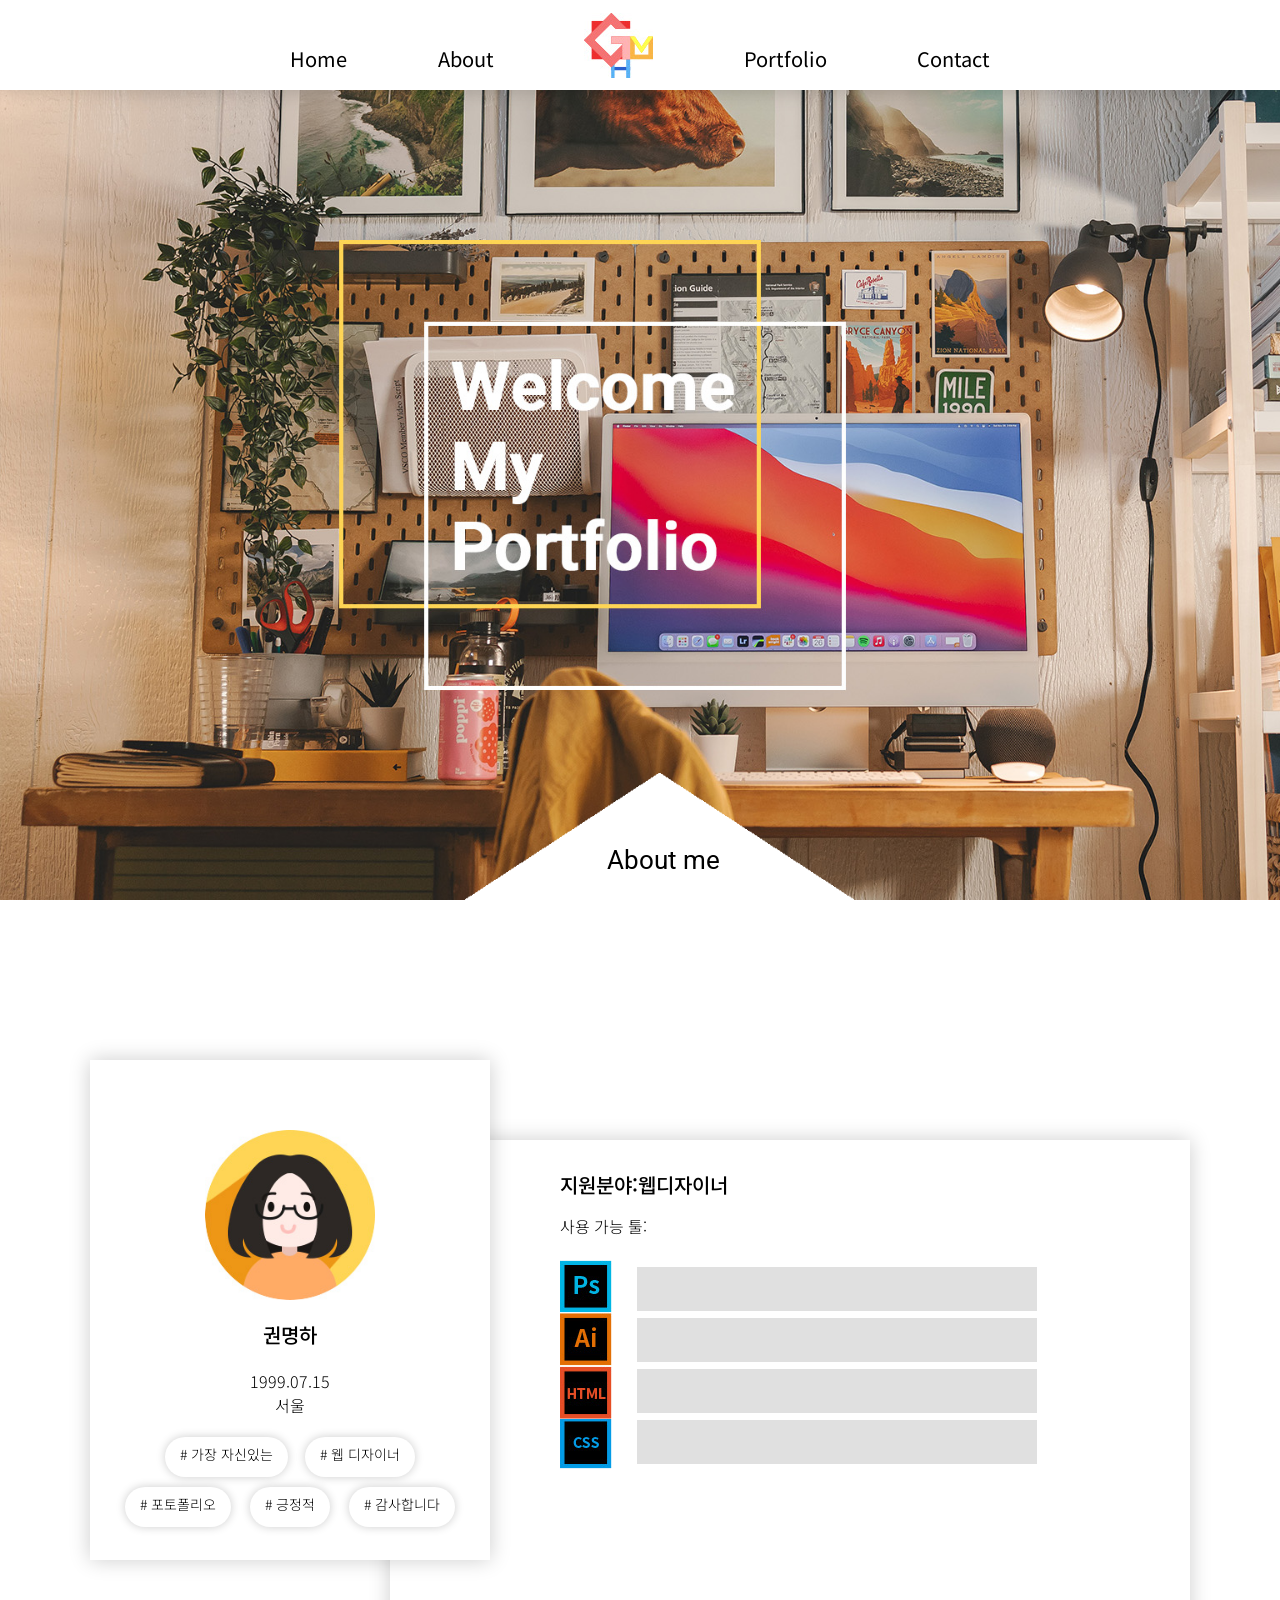
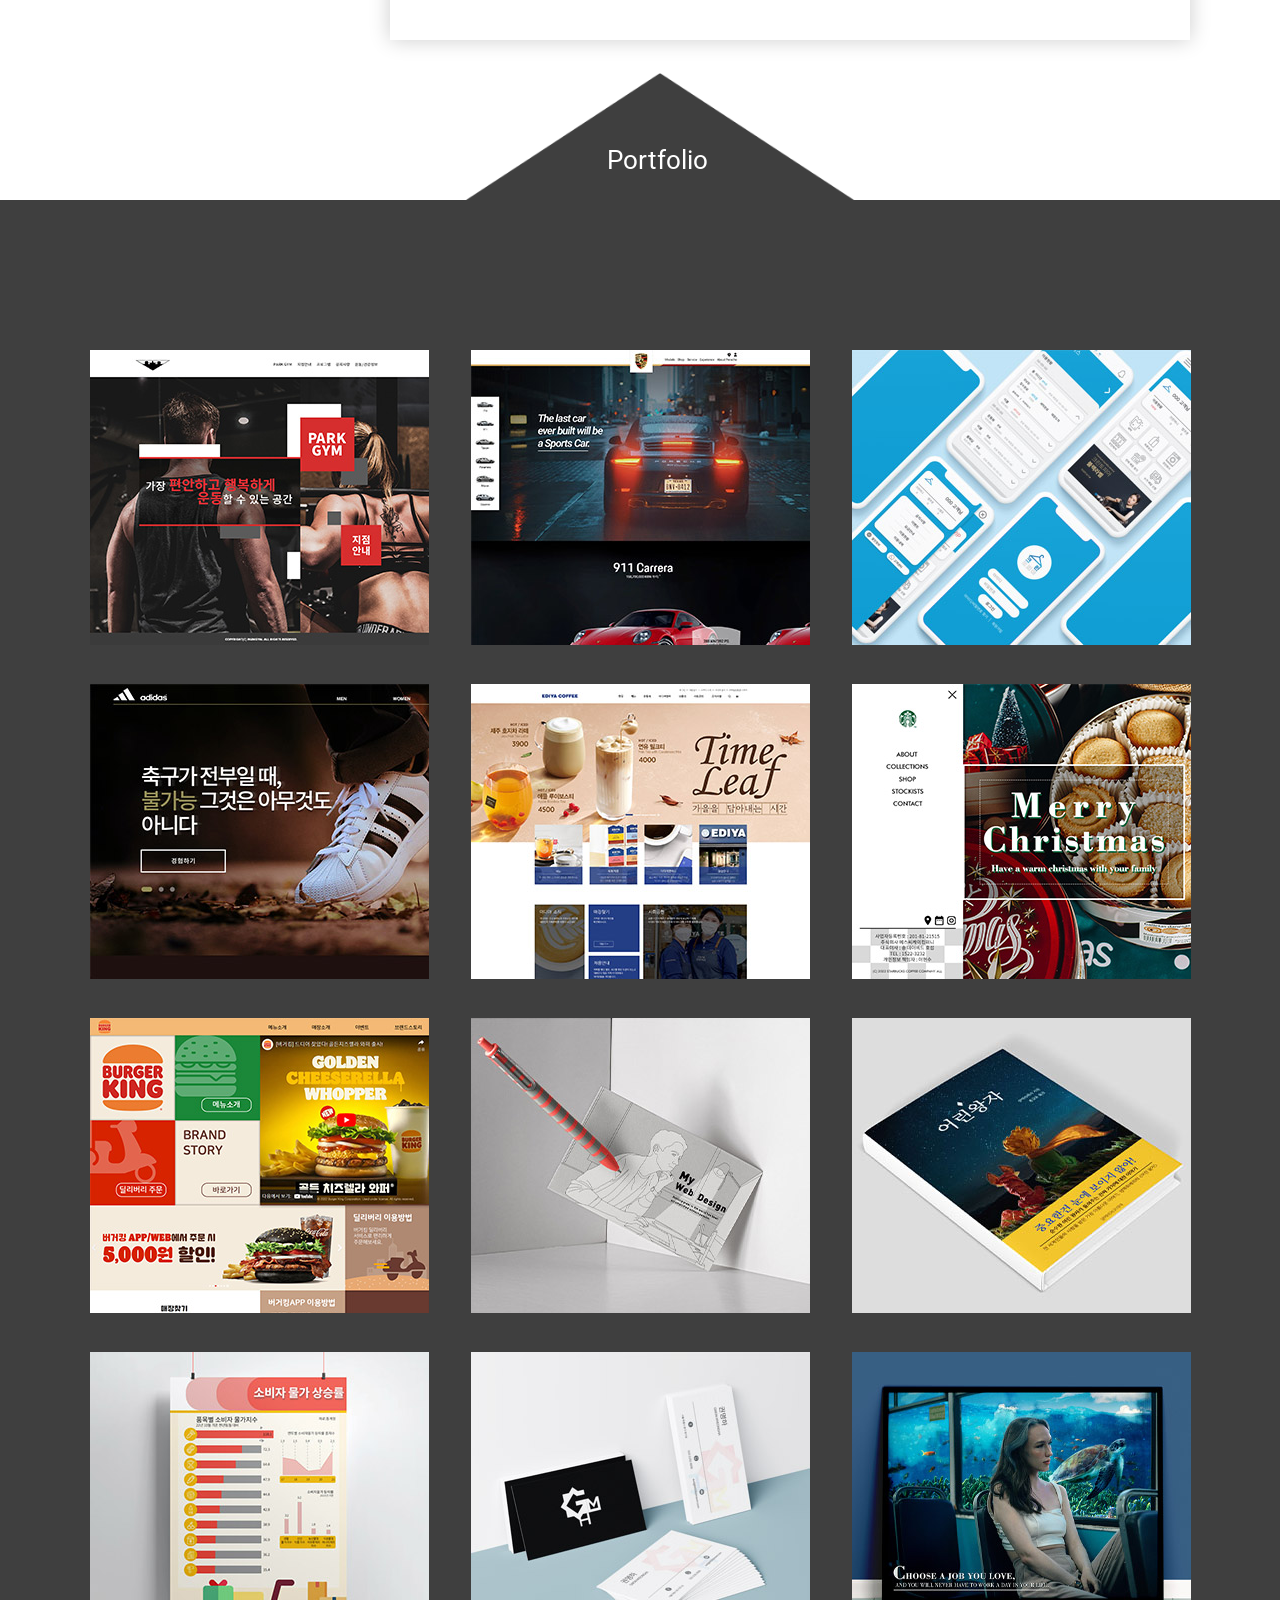
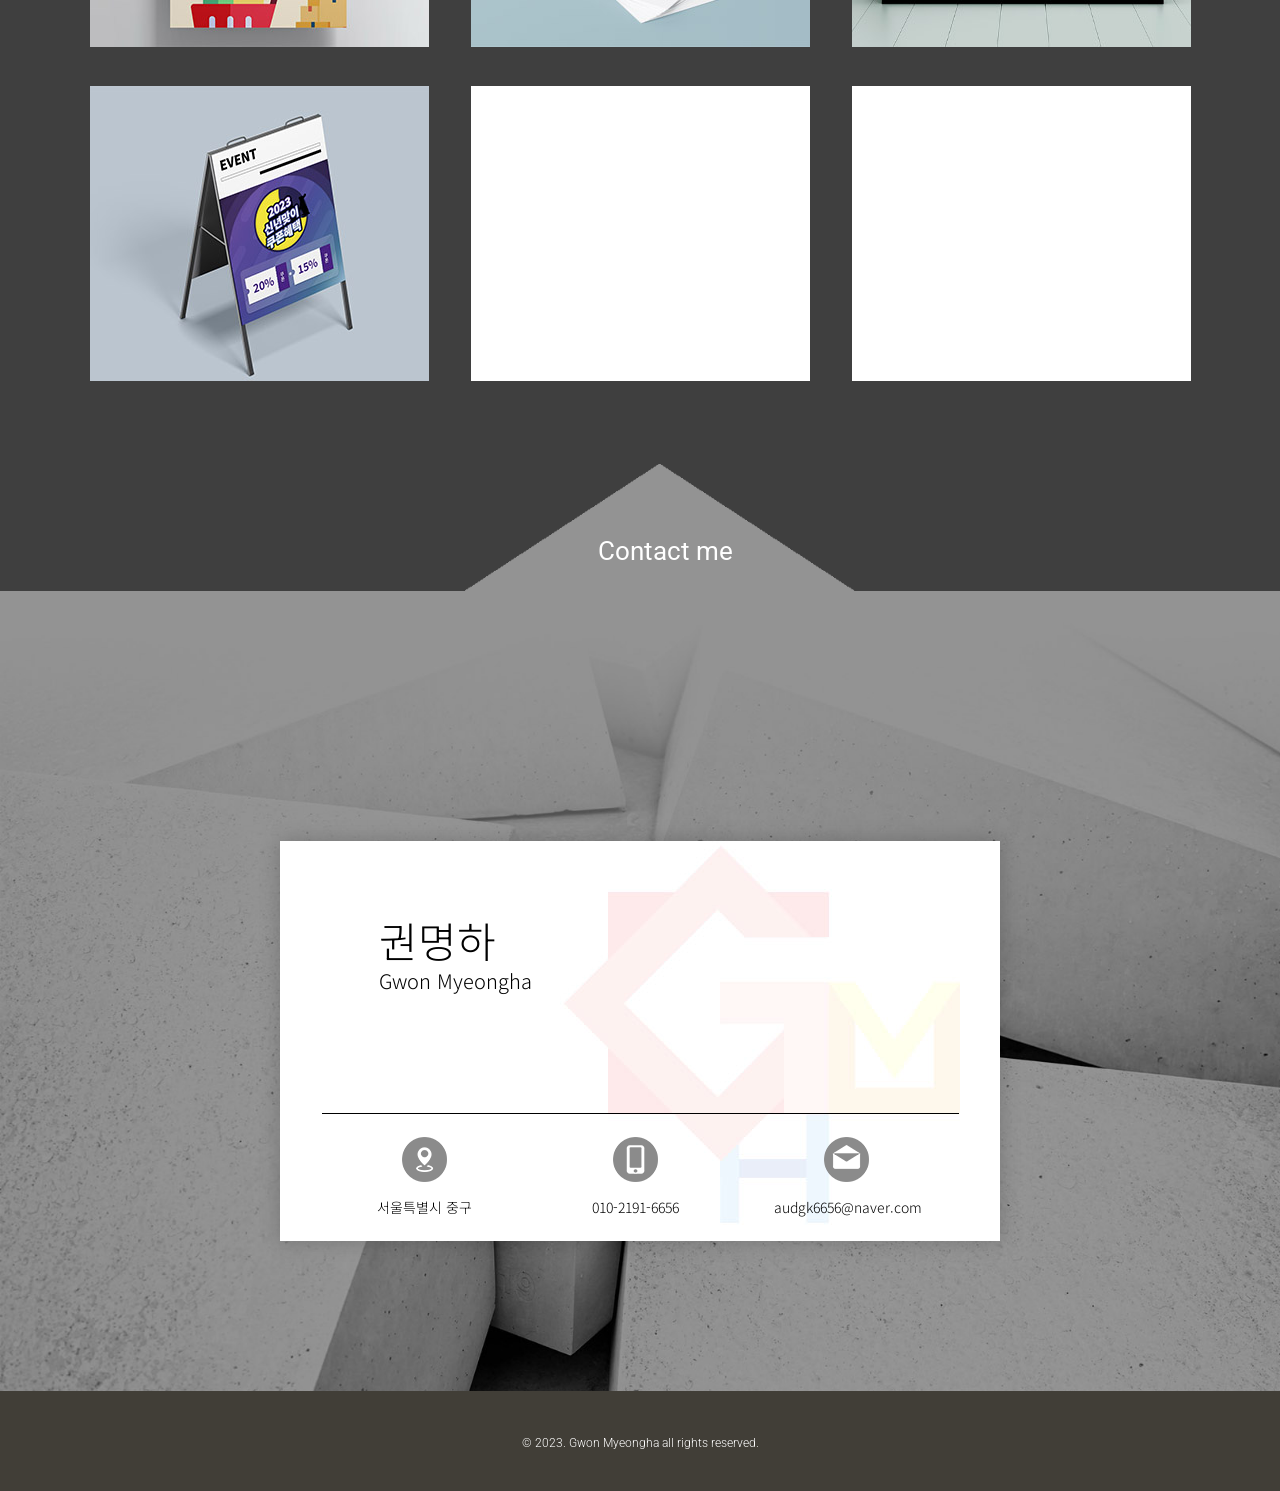
<file: index.html>
<!DOCTYPE html>
<html lang="ko">
<head>
    <meta charset="UTF-8">
    <title>권명하 포토폴리오 웹사이트</title>

<!--웹폰트-->
<link href="https://fonts.googleapis.com/css2?family=Noto+Sans+KR:wght@100;300;400;500;700;900&display=swap" rel="stylesheet">
<link href="https://fonts.googleapis.com/css2?family=Roboto:ital,wght@0,100;0,300;0,400;0,500;0,700;0,900;1,100;1,300;1,400;1,500;1,700;1,900&display=swap" rel="stylesheet">

<link href="css/main.css" rel="stylesheet">

<script src="js/jquery-3.6.0.min.js"></script>
<script src="http://code.jquery.com/jquery-3.6.0.min.js"></script>

<script>
 $(function(){

    let wh = $(window).height();//브라우저창의 높이값
    //alert(wh);

    $(window).resize(function(){//브라우져창의 크기가 조절되엇을때
        wh = $(window).height();

        $('html,body').stop().animate({ scrollTop:wh*a},700);
    });

/*------------gnb------------*/
      $(".gnb li:eq(0) a, h1 a, .nabs li a:eq(0)").click(function(){
			$('html,body').animate({ scrollTop:wh*0},700); return false;	    
	   })
	  $(".gnb li:eq(1) a , .nabs li a:eq(1)").click(function(){
			$('html,body').animate({ scrollTop:wh*1},700); return false;
	   })
	  $(".gnb li:eq(3) a , .nabs li a:eq(2)").click(function(){
			$('html,body').animate({ scrollTop:wh*2},700); return false;
	   })
	  $(".gnb li:eq(4) a , .nabs li a:eq(3)").click(function(){
			$('html,body').animate({ scrollTop:wh*5},1400); return false;
	   })

/*------------nab------------*/
       $(".nabm").css({ transition:"0.5s" });
       $(".icon3 div").css({ transition:"0.5s" });
       $("h2").css({ transition:"0.5s" });

       $(window).scroll(function(){
        
        let b = $(document).scrollTop();

        if((b >=0) && (b >= wh-(200))) {	//스크롤한 높이가 0~1200일경우 200px 앞으로 당긴듯?
			$(".nabm").css({ left: 50 });
            $(".icon3 div:eq(0)").css({ width: 320 });
            $(".icon3 div:eq(1)").css({ width: 320 });
            $(".icon3 div:eq(2)").css({ width: 240 });
            $(".icon3 div:eq(3)").css({ width: 200 });
		}else{
			$(".nabm").css({ left: -200 });
            $(".icon3 div").css({ width: 0 });
		}

        if((b >=0) && (b >= wh-(500))) {	//스크롤한 높이가 0~1200일경우 200px 앞으로 당긴듯?
            $("h2:eq(0)").css({ bottom: -100 });
		}else{
            $("h2:eq(0)").css({ bottom: 25 });
		}

        if((b >=0) && (b >= wh*2-(500))) {	
            $("h2:eq(1)").css({ bottom: -100 });
		}else{
            $("h2:eq(1)").css({ bottom: 25 });
		}

        if((b >=0) && (b >= wh*4-(500))) {	
            $("h2:eq(2)").css({  bottom: -100 });
		}else{
            $("h2:eq(2)").css({ bottom: 25 });
		}

       });


        $(".nab").mouseenter(function(){
		$(".nabs").show();  //$("A",this) :  this의 하위요소 중 A 	
	    });
	
	    $(".nab").mouseleave(function(){
		$(".nabs").hide();
	    });

/*------------레이어 팝업 (모달)------------*/
    $('.pr').click(function(){//각 메뉴를 클릭했을때
	    $(this).next().show();	  //이 다음 형제인  .pop을 보이게함
        $("#about h2").hide();
	    $('body').css({overflow:"hidden"});//body스크롤없앰
	    return false;
    });
  
    $('.close').click(function(){//close눌렀을때
	    $('.pop').hide(); //.pop을 안보이게함
        $("#about h2").show();
 	    $('body').css({overflow:"auto"});//body스크롤생김
	    return false;
    });


 });

</script>
</head>
<body>

<!--////////// header //////////-->
<header>
        <ul class="gnb">
            <li><a href="#">Home</a></li>
            <li><a href="#">About</a></li>
            <li><h1><a href="#"><img src="images/logo.jpg" alt="로고"> </a></h1></li>
            <li><a href="#">Portfolio</a></li>
            <li><a href="#">Contact</a></li>
        </ul>
</header>

<!--////////// nab //////////-->
<div class="nab">
    <div class="nabm">
        <img src="images/nab.png" alt="바로가기">
        <ul class="nabs">
            <li><a href="#">Home</a></li>
            <li><a href="#">About</a></li>
            <li><a href="#">Portfolio</a></li>
            <li><a href="#">Contact</a></li>
        </ul>
    </div>
</div>

<!--////////// home //////////-->
<div id="home">
    <h2>About me</h2>
    <div class="sl1"><img src="images/a1.png" alt=""></div>
</div>

<!--////////// about //////////-->
<div id="about">
    <h2>Portfolio</h2>
    <div class="inner">
        <div class="p2">
            <p>지원분야&colon;웹디자이너</p>
            <p>사용 가능 툴&colon;</p>
            <ul class="icon1">
                <li><img src="images/icon1.jpg" alt="포토샵"> </li>
                <li><img src="images/icon2.jpg" alt="일러스트레이터"> </li>
                <li><img src="images/icon3.jpg" alt="HTML"></li>
                <li><img src="images/icon4.jpg" alt="CSS"></li>
            </ul>

            <ul class="icon2">
                <li><div></div></li>
                <li><div></div></li>
                <li><div></div></li>
                <li><div></div></li>
            </ul>

            <ul class="icon3">
                <li><div></div></li>
                <li><div></div></li>
                <li><div></div></li>
                <li><div></div></li>
            </ul>

        </div>
        <div class="p1">
            <img src="images/about1.jpg" alt="프로필 일러스트">
            <p>권명하</p>
            <p>
                1999.07.15 <br>
                서울
            </p>
            <div class="info">
                <ul class="icon4">
                    <li><p>&num; 가장 자신있는</p></li>
                    <li><p>&num; 웹 디자이너</p></li>
                </ul>
                <ul class="icon5">
                    <li><p>&num; 포토폴리오</p></li>
                    <li><p>&num; 긍정적</p></li>
                    <li><p>&num; 감사합니다</p></li>
                </ul>
            </div>
        </div>
    </div>

    <div class="sl2"><img src="images/a2.png" alt=""></div>
</div>

<!--////////// portfolio //////////-->
<div id="portfolio">
    <h2>Contact me</h2>
    <div class="inner">
        
        <div class="box">
            <div class="po1">
                
                <div class="p1"><a href="#" class="pr"><img src="images/po1.jpg" alt="파크짐 포토폴리오">
                    <div class="ov">
                        <p>웹 디자인</p>
                    </div>
                    <div class="pop">
                        <div class="c1">
                            <div class="portfolio_1">
                                <p class="aa1">Park Gym </p>
                                <p>웹사이트 리디자인</p>
                                <p>모듈 그리드를 활용하여 일정한 사각형 그리드 안에 변화를 주어 리듬감이 있게 배치하였습니다<br>
                                    메인 페이지에 화면을 꽉 채우는 이미지를 사용하여 사용자가 어떤 웹사이트인지 바로 확인할 수 있습니다<br>
                                    무겁고 진중한 느낌이 나는 검은색을 주조색으로 하고 기존에 사용되고 있던 색깔인 붉은색 포인트 색으로 용하여 열정적인 휘트니스 센터라는 이미지를 주었습니다</p>
                                <ul class="gil">
                                    <li><p>2023</p></li>
                                    <li><p>포토샵</p></li>
                                    <li><p>Roboto,<br>Noto Sans KR</p></li>
                                    <li class="gil_boll">
                                        <img src="images/s1.jpg" alt="사용한 색상">
                                    </li>
                                </ul>
                            </div>
                            <div class="codin"><a href="http://audgk6656.woobi.co.kr/portfolio/s1/sub1.html" target="_blank"><p>사이트</p></a></div>
                           <img src="images/portfolio_1.jpg" alt="파크짐 포토폴리오 상세 이미지">
                        </div>
                        <a href="#" class="close"><img src="images/close.png" alt="닫기"> </a>
                    </div>  
                </a></div>

                <div class="p1"><a href="#" class="pr"><img src="images/po2.jpg" alt="포르쉐 포토폴리오">
                    <div class="ov">
                        <p>웹 디자인</p>
                    </div>
                    <div class="pop">
                        <div class="c1">
                            <div class="portfolio_1">
                                <p class="aa1">porsche </p>
                                <p>웹사이트 리디자인</p>
                                <p>포르쉐 로고의 색상을 참고하여 색상을 정했고 브랜드에서 주력하고 있는 제품을 <br>
                                    사용자가 보다 더 쉽게 접근하기 위해 콘텐츠 영역과 사이드에 바로 가기 메뉴를 만들어 배치하고<br>
                                    서브 페이지 또한 4단 그리드를 활용하여 사용자가 제품을 비교하기 쉽도록 제품들을 배치하였습니다<br>
                                    포르쉐의 간결하고 현대적인 느낌을 그대로 줄 수 있도록 고딕체를 선정했습니다</p>
                                <ul class="gil">
                                    <li><p>2023</p></li>
                                    <li><p>포토샵</p></li>
                                    <li><p>Roboto,<br>Malgun Gothic</p></li>
                                    <li class="gil_boll">
                                        <img src="images/s2.jpg" alt="사용한 색상">
                                    </li>
                                </ul>
                            </div>
                           <img src="images/portfolio_2.jpg" alt="포르쉐 포토폴리오 상세 이미지">
                        </div>
                        <a href="#" class="close"><img src="images/close.png" alt="닫기"> </a>
                    </div>  
                </a></div>

                <div class="p1"><a href="#" class="pr"><img src="images/po12.jpg" alt="클린토피아 포토폴리오">
                    <div class="ov">
                        <p>앱 리디자인</p>
                    </div>
                    <div class="pop">
                        <div class="c1">
                            <div class="portfolio_1">
                                <p class="aa1">클린토피아</p>
                                <p>로고&앱 리디자인</p>
                                <p>세탁 서비스를 제공하는 크린토피아 앱에 어울리는 옷걸이 아이콘의 제작하여 로고로 만들었습니다<br>
                                    모든 서비스를 한눈에 알아볼 수 있게 아이콘을 이용하여 메인 페이지를 만들었고 <br>
                                    서브 페이지에선 현재 아용 중인 서비스의 현황을 간단하게 볼 수 있으면 클릭 시 상세한 정보가 나오도록 제작하였습니다<br>
                                    전체적으로 심플한 느낌을 주며 제작하였습니다
                                </p>
                                <ul class="gil">
                                    <li><p>2023</p></li>
                                    <li><p>포토샵, 일러스트,<br>피그마</p></li>
                                    <li><p>Inter</p></li>
                                    <li class="gil_boll">
                                        <img src="images/s3.jpg" alt="사용한 색상">
                                    </li>
                                </ul>
                            </div>
                            <img src="images/portfolio_12.jpg" alt="클린토피아 포토폴리오 상세 이미지">
                        </div>
                        <a href="#" class="close"><img src="images/close.png" alt="닫기"> </a>
                    </div>  
                </a></div>
            </div>

            <div class="po2">
                <div class="p1"><a href="#" class="pr"><img src="images/po3.jpg" alt="아디다스 포토폴리오">
                    <div class="ov">
                        <p>웹 디자인</p>
                    </div>
                    <div class="pop">
                        <div class="c1">
                            <div class="portfolio_1">
                                <p class="aa1">adidas</p>
                                <p>웹사이트 디자인</p>
                                <p>스포츠에 중점을 주고 있는 아디다스인 만큼 글자에 모션 블러를 주어 마치 움직이는 잔상이 남은듯한 동적인 느낌을 주었습니다<br>
                                    포인트 색상인 초록색은 이미지에 어울릴 수 있도록 이미지에서 색상을 가져와서 활용하였습니다</p>
                                <ul class="gil">
                                    <li><p>2023</p></li>
                                    <li><p>포토샵</p></li>
                                    <li><p>Roboto,<br>Noto Sans KR</p></li>
                                    <li class="gil_boll">
                                        <img src="images/s4.jpg" alt="사용한 색상">
                                    </li>
                                </ul>
                            </div>
                            <div class="codin"><a href="http://audgk6656.woobi.co.kr/portfolio/s4/sub4.html" target="_blank"><p>사이트</p></a></div>
                            <img src="images/portfolio_3.jpg" alt="아디다스 포토폴리오 상세 이미지">
                        </div>
                        <a href="#" class="close"><img src="images/close.png" alt="닫기"> </a>
                    </div>  
                </a></div>

                <div class="p1"><a href="#" class="pr"><img src="images/po4.jpg" alt="이디야 포토폴리오">
                    <div class="ov">
                        <p>웹 디자인</p>
                    </div>
                    <div class="pop">
                        <div class="c1">
                            <div class="portfolio_1">
                                <p class="aa1">EDIYA COFFEE </p>
                                <p>웹사이트 디자인</p>
                                <p>로고의 색상을 가져와 포인트 색상으로 활용하였고<br>
                                    사용자가 필요한 메뉴들을 메인 화면에 배치하였습니다</p>
                                <ul class="gil">
                                    <li><p>2023</p></li>
                                    <li><p>포토샵</p></li>
                                    <li><p>NanumGothic</p></li>
                                    <li class="gil_boll">
                                        <img src="images/s5.jpg" alt="사용한 색상">
                                    </li>
                                </ul>
                            </div>
                           <img src="images/portfolio_4.jpg" alt="이디야 포토폴리오 상세 이미지">
                        </div>
                        <a href="#" class="close"><img src="images/close.png" alt="닫기"> </a>
                    </div>  
                </a></div>

                <div class="p1"><a href="#" class="pr"><img src="images/po5.jpg" alt="스타벅스 포토폴리오">
                    <div class="ov">
                        <p>웹 디자인</p>
                    </div>
                    <div class="pop">
                        <div class="c1">
                            <div class="portfolio_1">
                                <p class="aa1">starbucks</p>
                                <p>웹사이트 디자인</p>
                                <p>4단 그리드를 활용하여 왼쪽에 메뉴 중앙에 타이포를 배치하였습니다<br>
                                    일반적인 사이트가 아닌 크리스마스 한정 이벤트 페이지 느낌으로 제작하였습니다</p>
                                <ul class="gil">
                                    <li><p>2023</p></li>
                                    <li><p>포토샵</p></li>
                                    <li><p>Bodoni Bd BT,<br>Futura Md BT,<br>Noto Sans KR</p></li>
                                    <li class="gil_boll">
                                        <img src="images/s6.jpg" alt="사용한 색상">
                                    </li>
                                </ul>
                            </div>
                           <img src="images/portfolio_5.jpg" alt="스타벅스 포토폴리오 상세 이미지">
                        </div>
                        <a href="#" class="close"><img src="images/close.png" alt="닫기"> </a>
                    </div>  
                </a></div>
            </div>

            <div class="po2">
                <div class="p1"><a href="#" class="pr"><img src="images/po6.jpg" alt="버거킹 포토폴리오">
                    <div class="ov">
                        <p>웹 디자인</p>
                    </div>
                    <div class="pop">
                        <div class="c1">
                            <div class="portfolio_1">
                                <p class="aa1">burgerking</p>
                                <p>웹사이트 디자인</p>
                                <p>모듈 그리드 활용하여 나눈 칸을 햄버거라고 생각하고 빵-야채-고기-빵의 색상을 적용하여 재미있는 요소를 주었습니다<br>
                                    기존 버거킹에 이미지에 맞는 동글동글한 폰트를 사용했습니다</p>
                                <ul class="gil">
                                    <li><p>2023</p></li>
                                    <li><p>포토샵</p></li>
                                    <li><p>NanumSquareRound</p></li>
                                    <li class="gil_boll">
                                        <img src="images/s7.jpg" alt="사용한 색상">
                                    </li>
                                </ul>
                            </div>
                           <img src="images/portfolio_6.jpg" alt="버거킹 포토폴리오 상세 이미지">
                        </div>
                        <a href="#" class="close"><img src="images/close.png" alt="닫기"> </a>
                    </div>  
                </a></div>

                <div class="p1"><a href="#" class="pr"><img src="images/po7.jpg" alt="라인 일러스트 포토폴리오">
                    <div class="ov">
                        <p>라인 일러스트</p>
                    </div>
                    <div class="pop">
                        <div class="c1">
                            <div class="portfolio_1">
                                <p class="aa1">Illustrator</p>
                                <p>라인 일러스트</p>
                                <p>일러스트레이터의 펜툴을 활용하여 만든 라인 일러스트입니다.</p>
                                <ul class="gil">
                                    <li><p>2022</p></li>
                                    <li><p>일러스트</p></li>
                                    <li><p>"</p></li>
                                    <li><p>"</p></li>
                                </ul>
                            </div>
                           <img src="images/portfolio_7.jpg" alt="라인 일러스트 포토폴리오 상세 이미지">
                        </div>
                        <a href="#" class="close"><img src="images/close.png" alt="닫기"> </a>
                    </div>  
                </a></div>

                <div class="p1"><a href="#" class="pr"><img src="images/po8.jpg" alt="책 표지 포토폴리오">
                    <div class="ov">
                        <p>표지 디자인</p>
                    </div>
                    <div class="pop">
                        <div class="c1">
                            <div class="portfolio_1">
                                <p class="aa1">Le Petit Prince</p>
                                <p>표지 디자인</p>
                                <p>설명</p>
                                <ul class="gil">
                                    <li><p>2022</p></li>
                                    <li><p>포토샵</p></li>
                                    <li><p>"</p></li>
                                    <li><p>"</p></li>
                                </ul>
                            </div>
                           <img src="images/portfolio_8.jpg" alt="책 표지 포토폴리오 상세 이미지">
                        </div>
                        <a href="#" class="close"><img src="images/close.png" alt="닫기"> </a>
                    </div>  
                </a></div>
            </div>
            
            <div class="po2">
                <div class="p1"><a href="#" class="pr"><img src="images/po9.jpg" alt="인포그래픽 포토폴리오">
                    <div class="ov">
                        <p>인포그래픽</p>
                    </div>
                    <div class="pop">
                        <div class="c1">
                            <div class="portfolio_1">
                                <p class="aa1">소비자 물가 상승률</p>
                                <p>인포그래픽</p>
                                <p>소비자 물가 상승률을 나타내는 인포그래픽입니다<br>
                                    수평 막대그래프, 꺾은선 그래프, 수직 막대그래프를 활용하여 다양한 조건의 물가 상승률을 볼 수 있습니다<br>
                                    아이콘을 적극적으로 활용하여 시각화하였습니다</p>
                                <ul class="gil">
                                    <li><p>2022</p></li>
                                    <li><p>포토샵</p></li>
                                    <li><p>Noto Sans KR</p></li>
                                    <li class="gil_boll">
                                        <img src="images/s9.jpg" alt="사용한 색상">
                                    </li>
                                </ul>
                            </div>
                           <img src="images/portfolio_9.jpg" alt="인포그래픽 포토폴리오 상세 이미지">
                        </div>
                        <a href="#" class="close"><img src="images/close.png" alt="닫기"> </a>
                    </div>  
                </a></div>
        
                <div class="p1"><a href="#" class="pr"><img src="images/po10.jpg" alt="명함 포토폴리오">
                    <div class="ov">
                        <p>명함 디자인</p>
                    </div>
                    <div class="pop">
                        <div class="c1">
                            <div class="portfolio_1">
                                <p class="aa1">명함 디자인</p>
                                <p></p>
                                <p>이니셜을 활용해 로고를 제작하였고 명함으로 만들었습니다</p>
                                <ul class="gil">
                                    <li><p>2023</p></li>
                                    <li><p>포토샵,<br>일러스트</p></li>
                                    <li><p>Noto Sans KR</p></li>
                                    <li class="gil_boll">
                                        <img src="images/s10.jpg" alt="사용한 색상">
                                    </li>
                                </ul>
                            </div>
                           <img src="images/portfolio_10.jpg" alt="명함 포토폴리오 상세 이미지">
                        </div>
                        <a href="#" class="close"><img src="images/close.png" alt="닫기"> </a>
                    </div>  
                </a></div>

                <div class="p1"><a href="#" class="pr"><img src="images/po11.jpg" alt="이미지 합성 포토폴리오">
                    <div class="ov">
                        <p>이미지 합성</p>
                    </div>
                    <div class="pop">
                        <div class="c1">
                            <div class="portfolio_1">
                                <p class="aa1">Park Gym </p>
                                <p>이미지 합성</p>
                                <p></p>
                                <ul class="gil">
                                    <li><p>2022</p></li>
                                    <li><p>포토샵</p></li>
                                    <li><p>Bodoni Bd BT</p></li>
                                    <li><p>"</p></li>
                                </ul>
                            </div>
                           <img src="images/portfolio_11.jpg" alt="이미지 합성 포토폴리오 상세 이미지">
                        </div>
                        <a href="#" class="close"><img src="images/close.png" alt="닫기"> </a>
                    </div>  
                </a></div>
            </div>

            <div class="po3">
                <div class="p1"><a href="#" class="pr"><img src="images/po13.jpg" alt="이미지 합성 포토폴리오">
                    <div class="ov">
                        <p>이벤트 배너</p>
                    </div>
                    <div class="pop">
                        <div class="c1">
                            <div class="portfolio_1">
                                <p class="aa1">EVENT </p>
                                <p>이벤트 배너</p>
                                <p></p>
                                <ul class="gil">
                                    <li><p>2023</p></li>
                                    <li><p>포토샵</p></li>
                                    <li><p>Noto Sans KR</p></li>
                                    <li><p>"</p></li>
                                </ul>
                            </div>
                           <img src="images/portfolio_13.jpg" alt="이미지 합성 포토폴리오 상세 이미지">
                        </div>
                        <a href="#" class="close"><img src="images/close.png" alt="닫기"> </a>
                    </div>  
                </a></div>
                <div class="p1"><a href="#"></a></div>
                <div class="p1"><a href="#"></a></div>
            </div>
        </div>

        <div class="sl3"><img src="images/a3.png" alt=""></div>
    </div>
</div>

<!------------ contact ------------>
<div id="contact">
    <div class="inner">
        <div class="plo">
            <p>권명하</p>
            <p>Gwon Myeongha</p>
            <div class="iiplo">
                <img src="images/b1.png" alt="위치">
                <img src="images/b2.png" alt="핸드폰">
                <img src="images/b3.png" alt="이메일">
                <p class="iiplo_p">서울특별시 중구</p>
                <p class="iiplo_p">010-2191-6656</p>
                <p class="iiplo_p">audgk6656@naver.com</p>
            </div>

        </div>
    </div>
    

    <div class="footer">
        <p>&copy; 2023. Gwon Myeongha all rights reserved.</p>
    </div>
</div>



</body>
</html>
</file>
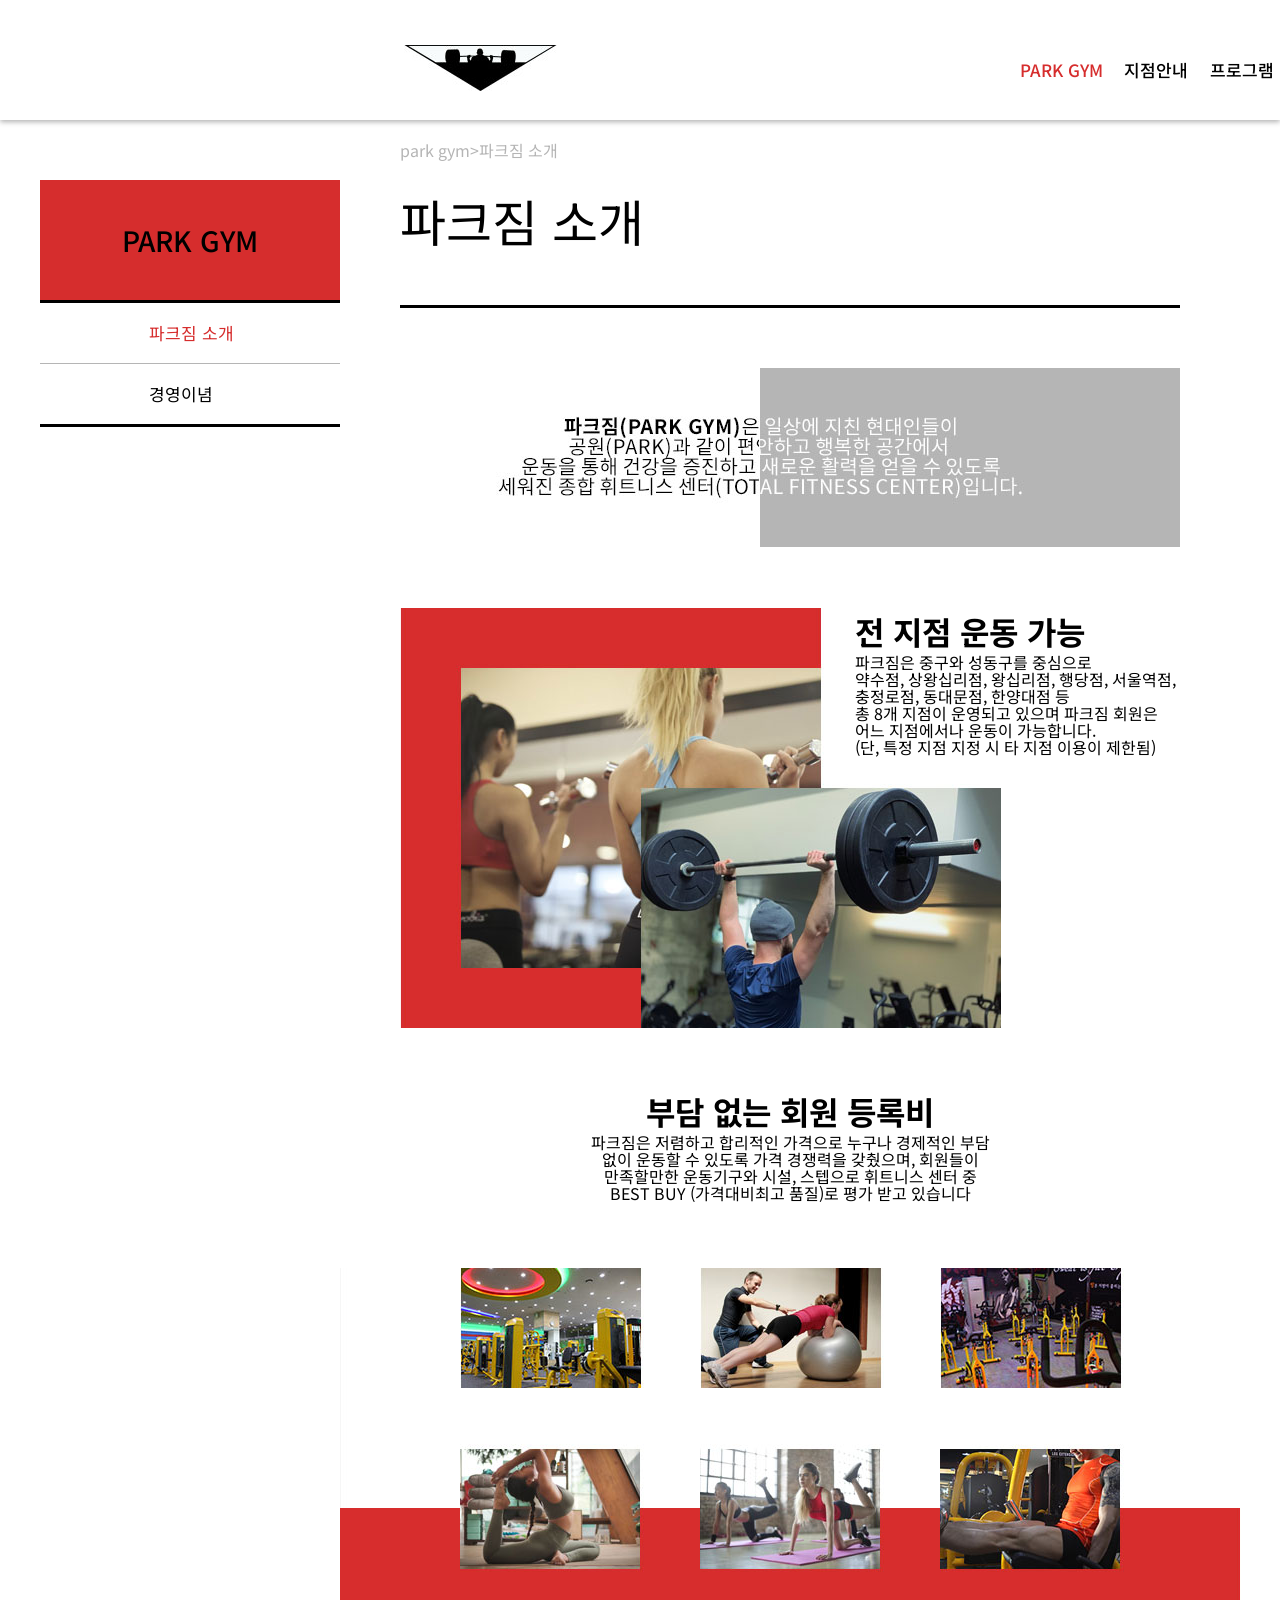
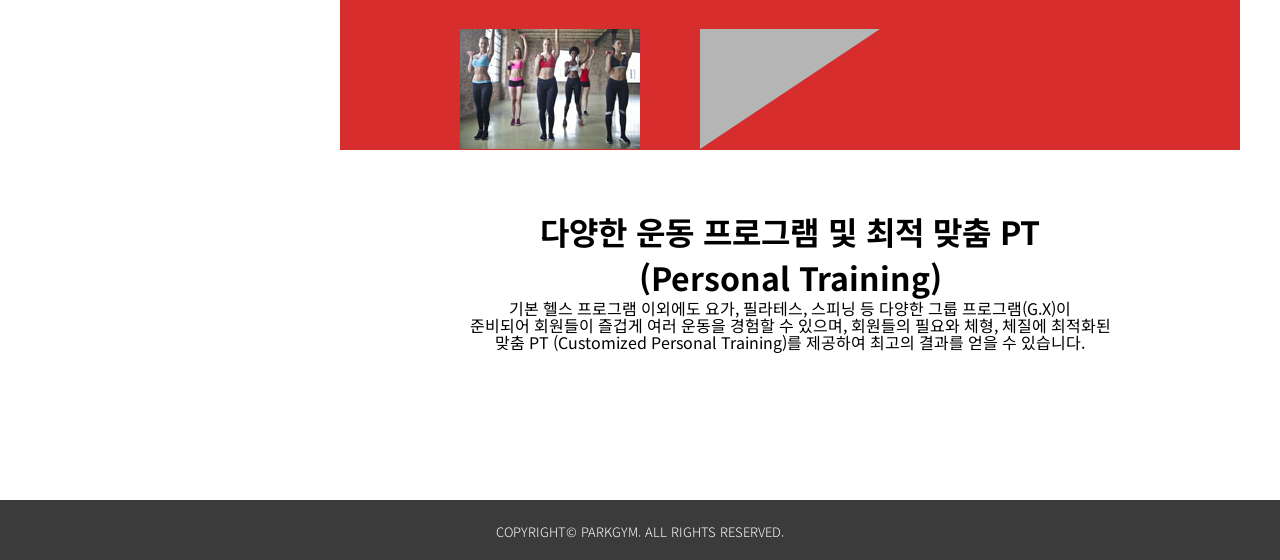
<file: s1/sub1-1.html>
<!DOCTYPE html>
<html lang="ko">
<head>
    <meta charset="UTF-8">
    <meta http-equiv="X-UA-Compatible" content="IE=edge">
    <meta name="viewport" content="width=device-width, initial-scale=1.0">
    <title>파크짐 서브 리디자인</title>

<link href="https://fonts.googleapis.com/css2?family=Noto+Sans+KR:wght@100;300;400;500;700;900&display=swap" rel="stylesheet">

<style>
/*--////////// 리셋 //////////--*/
html,body { height:100%; }
body,div,p,dl,dt,dd,ul,ol,li,h1,h2,h3,h4,h5,h6,form,fieldset,button,input { margin:0; padding:0; }
body,h1,h2,h3,h4,input,button { font-size:12px; }
ul,li,ol { list-style:none; }
img,fieldset,iframe { border:0; }
img { vertical-align:top; }
table { border-collapse:collapse; }
a { text-decoration: none; color: black; }

/*--////////// wrap //////////--*/
#wrap { position: relative; height: 1320px; font-family: "Noto Sans KR"; }

/*--////////// header //////////--*/
header { box-shadow: 0px 2px 5px rgba(0,0,0,0.3); z-index: 10; position: fixed; width: 100%; height: 120px; background: white; /*border: 2px dashed red;*/ }
header .logo { margin-left: 404px; margin-top: 45px; width: 153px; height: 46px; }
header ul { position: absolute; left: 1020px; top: 57px; justify-content: space-between; display: flex; width: 463px; /*background: yellowgreen;*/ }
header ul li p{ font-weight: 500; font-size: 17px; color: black; }
header ul li .hov{ color: #d62d2d; }

header ul li p:hover { color: #d62d2d; }

/*--////////// contents //////////--*/
#contents { padding-top: 120px; height: 1980px; /*border: 2px dashed red;*/ }

#contents .inner { display: flex; margin: 0 auto; /*border: 2px dashed red;*/ width: 1200px; height: 1980px; }

#contents .inner .m1 { margin-top: 60px; width: 300px; height: 240px; /*border: 2px dashed red;*/ }
.m1 li:nth-child(1) { font-size: 28px; font-weight: 500; height: 120px; background: #d62d2d; }
.m1 li:nth-child(2) { line-height:60px; padding-left: 109px; font-size: 17px; font-weight: 400; height: 60px; border-top: 3px solid black; border-bottom: 1px solid #b5b5b5; background: white; }
.m1 li:nth-child(3) { line-height:60px; padding-left: 109px; font-size: 17px; font-weight: 400; height: 60px; border-bottom: 3px solid black; background: white; }
.m1 li:nth-child(1) p { line-height:120px; text-align: center; }
.m1 a { width: 300px; height: 60px; }
.m1 li:nth-child(2) p{ color: #d62d2d; font-size: 17px; font-weight: 400; }

#contents .inner .s1 { position: relative; width: 900px; height: 100%; /*border: 2px dashed red;*/ background: white; }
.s1 li:nth-child(1) { margin-left: 60px; line-height: 60px;  font-size: 16px; font-weight: 400; color:#b5b5b5 ; }
.s1 li:nth-child(2) { margin-left: 60px; margin-top: 15px; padding-bottom: 60px; width: 780px; line-height: 1em; font-size: 50px; font-weight: 400; color:black ; border-bottom: 3px solid black; }
.s1 .s1_img .img1 { margin: 60px; width: 780px; height: 180px; }
.s1 .s1_img .img2 { margin: 60px; width: 600px; height: 420px; }
.s1 .s1_img .p1 { line-height: 17px; position: absolute; left: 515px; width: 420px; height: 180px; font-size: 16px; font-weight: 400; }
.s1 .s1_img  span { line-height: normal; font-size: 32px; font-weight: 700; }
.s1 .s1_img .p2 { line-height: 17px; text-align: center; font-size: 16px; font-weight: 400; height: 120px; }
.s1 .s1_img .img3 { margin-top: 60px; margin-bottom: 60px; height: 480px; }

/*--////////// footer //////////--*/
footer { width: 100%; height: 60px; background: #3b3b3b; /*border: 2px dashed red;*/ }
footer p { text-align: center; padding-top: 22px;  font-size: 13px; color: white; font-weight: 300; }

</style>
</head>
<body>

<div id="wrap">
<!--////////// header //////////-->

    <header>
        <div class="logo"><a href="http://audgk6656.woobi.co.kr/portfolio/s1/sub1.html"><img src="images/logo.jpg" alt="로고"></a></div>
        <ul>
            <li><a href="#"><p class="hov">PARK GYM</p></a></li>
            <li><a href="#"><p>지점안내</p></a></li>
            <li><a href="#"><p>프로그램</p></a></li>
            <li><a href="#"><p>공지사항</p></a></li>
            <li><a href="#"><p>운동/건강정보</p></a></li>
        </ul>
    </header>

<!--////////// contents //////////-->
    <div id="contents">
        <div class="inner">
            <ul class="m1">
                <li><p>PARK GYM</p></li>
                <li><a href="#"><p>파크짐 소개</p></a></li>
                <li><a href="#"><p>경영이념</p></a></li>
            </ul>
            <div class="s1">
                <ul>
                    <li><p>park gym>파크짐 소개</p></li>
                    <li><p>파크짐 소개</p></li>
                </ul>
                <div class="s1_img">
                    <div class="img1"><img src="images/sub1.jpg" alt="파크짐 설명"></div>
                    <p class="p1"><span>전 지점 운동 가능</span><br>
                        파크짐은 중구와 성동구를 중심으로<br>
                        약수점, 상왕십리점, 왕십리점, 행당점, 서울역점,<br>
                        충정로점, 동대문점, 한양대점 등<br>
                        총 8개 지점이 운영되고 있으며 파크짐 회원은 <br>
                        어느 지점에서나 운동이 가능합니다. <br>
                        (단, 특정 지점 지정 시 타 지점 이용이 제한됨)</p>
                    <div class="img2"><img src="images/sub2.jpg" alt="파크짐 운동 아미지1"></div>
                    <p class="p2"><span>부담 없는 회원 등록비</span><br>
                        파크짐은 저렴하고 합리적인 가격으로 누구나 경제적인 부담<br>
                        없이 운동할 수 있도록 가격 경쟁력을 갖췄으며, 회원들이<br>
                        만족할만한 운동기구와 시설, 스텝으로 휘트니스 센터 중<br>
                        BEST BUY (가격대비최고 품질)로 평가 받고 있습니다</p>
                    <div class="img3"><img src="images/sub3.jpg" alt="파크짐 프로그램 종류"></div>
                    <p class="p2"><span>다양한 운동 프로그램 및 최적 맞춤 PT<br>
                        (Personal Training)</span><br>
                        기본 헬스 프로그램 이외에도 요가, 필라테스, 스피닝 등 다양한 그룹 프로그램(G.X)이<br>
                         준비되어 회원들이 즐겁게 여러 운동을 경험할 수 있으며, 회원들의 필요와 체형, 체질에 최적화된<br>
                         맞춤 PT (Customized Personal Training)를 제공하여 최고의 결과를 얻을 수 있습니다.</p>
                </div>
            </div>
        </div>


    </div>

<!--////////// footer //////////-->
    <footer>
        <p>COPYRIGHT&copy; PARKGYM. ALL RIGHTS RESERVED.</p>
    </footer>

</div>

</body>
</html>
</file>
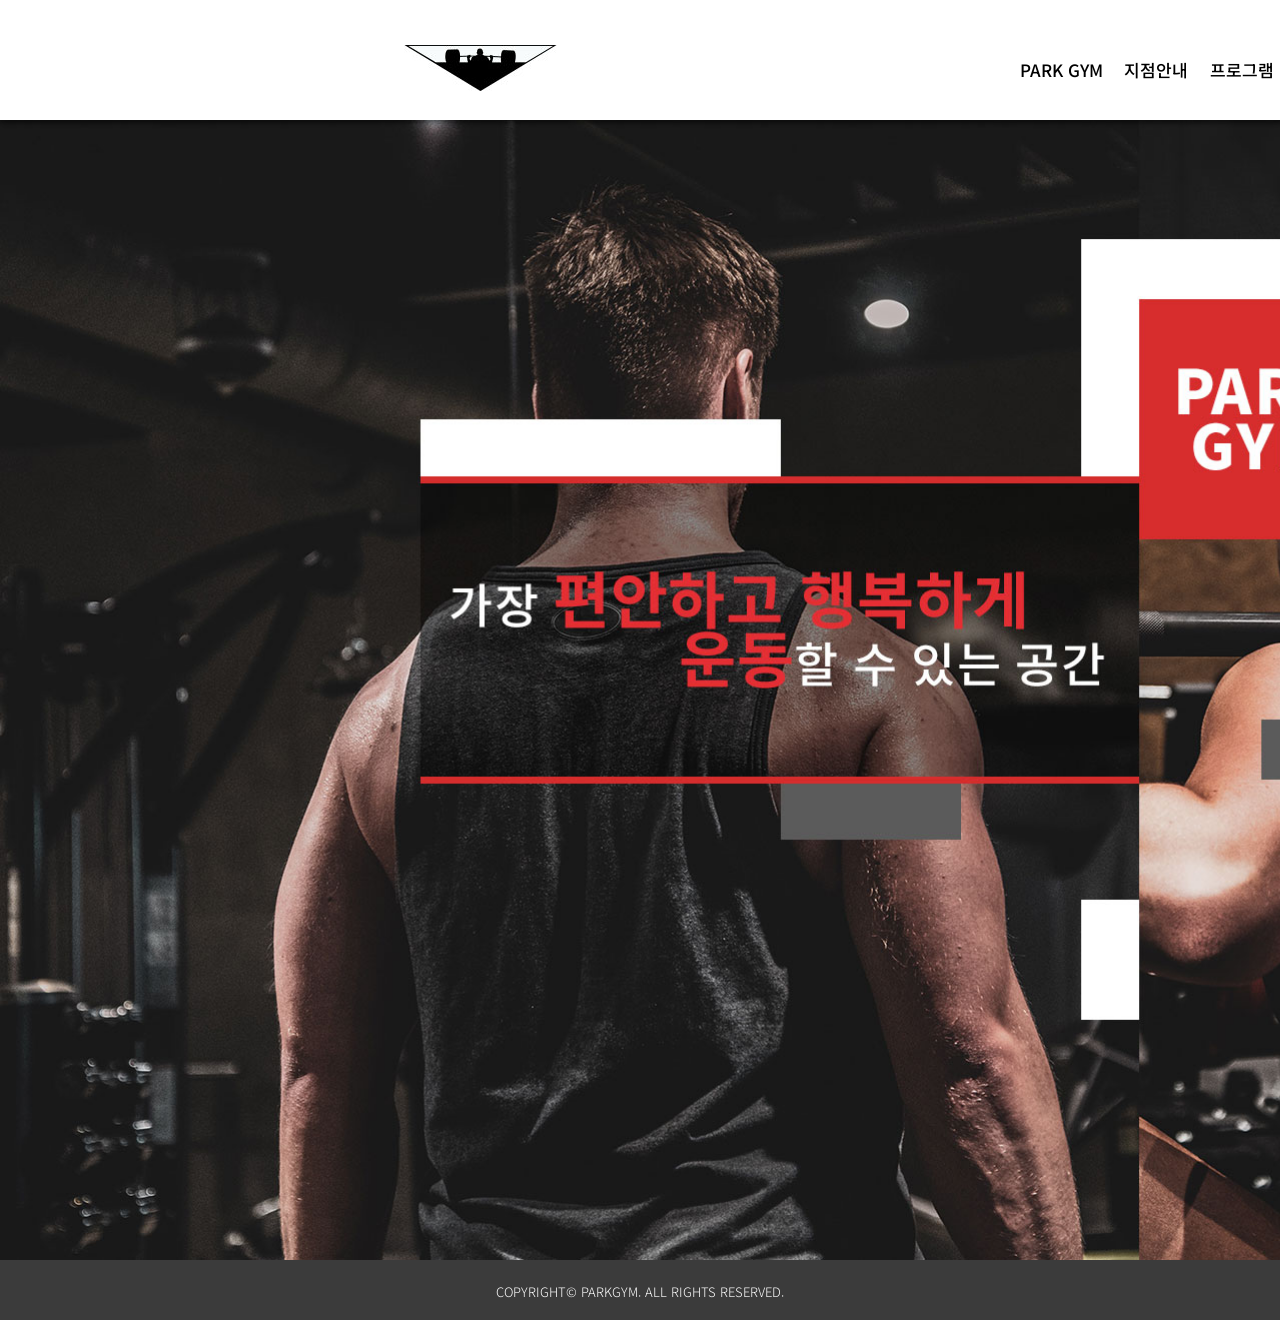
<file: s1/sub1.html>
<!DOCTYPE html>
<html lang="ko">
<head>
    <meta charset="UTF-8">
    <meta http-equiv="X-UA-Compatible" content="IE=edge">
    <meta name="viewport" content="width=device-width, initial-scale=1.0">
    <title>파크짐 메인 리디자인</title>

<link href="https://fonts.googleapis.com/css2?family=Noto+Sans+KR:wght@100;300;400;500;700;900&display=swap" rel="stylesheet">

<style>
/*---------- 리셋 ----------*/
html,body { height:100%; }
body,div,p,dl,dt,dd,ul,ol,li,h1,h2,h3,h4,h5,h6,form,fieldset,button,input { margin:0; padding:0; }
body,h1,h2,h3,h4,input,button { font-size:12px; }
ul,li,ol { list-style:none; }
img,fieldset,iframe { border:0; }
img { vertical-align:top; }
table { border-collapse:collapse; }
a { text-decoration: none; color: black; }

/*---------- wrap ----------*/
#wrap { position: relative; height: 1320px; font-family: "Noto Sans KR"; }

/*---------- header ----------*/
header { box-shadow: 0px 2px 5px rgba(0,0,0,0.3); position: fixed; width: 100%; height: 120px; background: white; /*border: 2px dashed red;*/ }
header .logo { margin-left: 404px; margin-top: 45px; width: 153px; height: 46px; }
header ul { position: absolute; left: 1020px; top: 57px; justify-content: space-between; display: flex; width: 463px; /*background: yellowgreen;*/ }
header ul li p{ font-weight: 500; font-size: 17px; color: black; }

header ul li p:hover { color: #d62d2d; }

/*---------- visual ----------*/
#visual { overflow: hidden; padding-top: 120px; height: 1140px; /*border: 2px dashed red;*/ }
#visual img { z-index: -9999; height: 100%; }

/*---------- footer ----------*/
footer { width: 100%; height: 60px; background: #3b3b3b; }
footer p { text-align: center; padding-top: 22px; font-size: 13px; color: white; font-weight: 300; }

</style>
</head>
<body>

<div id="wrap">

<!--////////// header //////////-->
    <header>
        <div class="logo"><a href="#"><img src="images/logo.jpg" alt="로고"></a></div>
        <ul>
            <li><a href="http://audgk6656.woobi.co.kr/portfolio/s1/sub1-1.html"><p>PARK GYM</p></a></li>
            <li><a href="#"><p>지점안내</p></a></li>
            <li><a href="#"><p>프로그램</p></a></li>
            <li><a href="#"><p>공지사항</p></a></li>
            <li><a href="#"><p>운동/건강정보</p></a></li>
        </ul>
    </header>

<!--////////// visual //////////-->
    <div id="visual"><img src="images/v1.jpg" alt=""> </div>

<!--////////// footer //////////-->
    <footer>
        <p>COPYRIGHT&copy; PARKGYM. ALL RIGHTS RESERVED.</p>
    </footer>

</div>

</body>
</html>
</file>
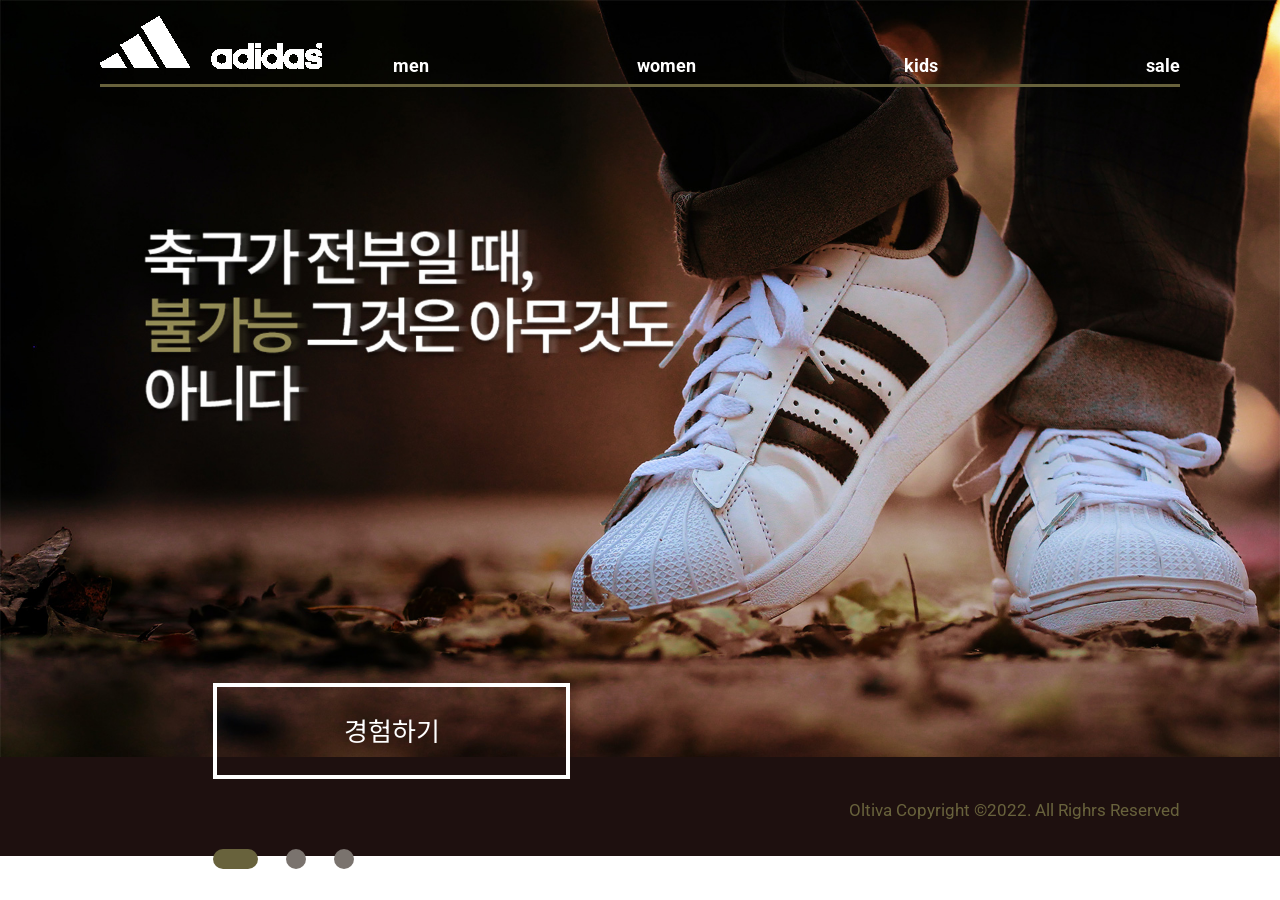
<file: s4/sub4.html>
<!DOCTYPE html>
<html lang="ko">
<head>
    <meta charset="UTF-8">
    <meta http-equiv="X-UA-Compatible" content="IE=edge">
    <meta name="viewport" content="width=device-width, initial-scale=1.0">
    <title>아디다스 디자인</title>

    <link href="https://fonts.googleapis.com/css2?family=Roboto:ital,wght@0,100;0,300;0,400;0,500;0,700;0,900;1,100;1,300;1,400;1,500;1,700;1,900&display=swap" rel="stylesheet">
    <link href="https://fonts.googleapis.com/css2?family=Noto+Sans+KR:wght@100;300;400;500;700;900&display=swap" rel="stylesheet">

<style>
    /*리셋*/
html,body { height:100%; }
body,div,p,dl,dt,dd,ul,ol,li,h1,h2,h3,h4,h5,h6,form,fieldset,button,input { margin:0; padding:0; }
body,h1,h2,h3,h4,input,button { font-size:12px; }
ul,li,ol { list-style:none; }
img,fieldset,iframe { border:0; }
img { vertical-align:top; }
table { border-collapse:collapse; }
a {text-decoration: none; color: black;}

#wrap {width: 100%;}


header {position: fixed; width: 100%; height: 84px; }
header .inner {position: relative; margin-left: 100px; width:calc(100% - 200px); height: 84px; border-bottom: 3px solid #68623c ;}
header .logo {position: absolute; left: 0px; top: 16px; width: 222px; height: 53px; }
header ul {position: absolute; right: 0px; top: 55px;  display: flex; width: 787px; justify-content: space-between; }
header ul li a {font-size: 18px; font-family:"Roboto"; font-weight: 700; color: white;}
header ul li a:hover {color: #68623c; transition: 0.4s;}

#visual img {width: 100%;}
#visual .srid .t1 {position: absolute; left: 213px; top: 683px; width: 357px; height: 96px; border: 4px solid white; box-sizing: border-box;}
#visual .srid .t1 p {line-height: 86px; text-align: center; font-size: 26px; font-family: "Noto Sans KR"; font-weight: 400; color: white;}
#visual .s1 {position: absolute; left: 213px; top: 849px; display: flex; height: 20px;}
#visual .s1 li:nth-child(1) {margin-right: 14px;width: 45px; background: #68623c; border-radius: 10px;}
#visual .s1 li:nth-child(2) {margin-left: 14px; margin-right: 14px;width: 20px; background: #7a736e; border-radius: 10px;}
#visual .s1 li:nth-child(3) {margin-left: 14px; margin-right: 14px;width: 20px; background: #7a736e; border-radius: 10px;}

#footer {height: 99px; background: #1e100f;}
#footer p { float: right; margin-right: 100px; margin-top: 43px; color: #68623c; font-size: 17px; font-family:"Roboto"; font-weight: 400;}

</style>
</head>
<body>

<div id="wrap">
<!--////////// header //////////-->
    <header>
        <div class="inner">
            <div class="logo"><a href="#"><img src="images/logo.png" alt=로고></a></div>
            <ul>
                <li><a href="#">men</a></li>
                <li><a href="#">women</a></li>
                <li><a href="#">kids</a></li>
                <li><a href="#">sale</a></li>
            </ul>
        </div>
    </header>
<!--////////// visual //////////-->
    <div id="visual">
        <div class="v_img">
            <img src="images/v1.jpg" alt="">
            <div class="butt"></div>
            <ul class="srid">
                <li class="t1"><a href="#"><p>경험하기</p></a></li>
            </ul>
            <ul class="s1">
                <li></li>
                <li></li>
                <li></li>
            </ul>
        </div>
    </div>

<!--////////// footer //////////-->

    <div id="footer">
        <p>Oltiva Copyright ©2022. All Righrs Reserved</p>
    </div>
</div>
</body>
</html>
</file>
<file: css/main.css>
/*------------리셋------------*/
html,body { height:100%; }
body,div,p,dl,dt,dd,ul,ol,li,h1,h2,h3,h4,h5,h6,form,fieldset,button,input { margin:0; padding:0; }
body,h1,h2,h3,h4,input,button { font-size:12px; }
ul,li,ol { list-style:none; }
img,fieldset,iframe { border:0; }
img { vertical-align:top; }
table { border-collapse:collapse; }
a {text-decoration: none; color: black;}


/*------------레이아웃------------*/
header {
    box-shadow: 0px 0px 20px rgba(0,0,0,0.2);
    position: absolute; width: 100%; height: 90px; background: white;
    font-size: 20px; font-family: "Noto Sans KR"; font-weight: 400;}
#home {
    height: 100vh;
    background-image: url(../images/backg.jpg);
    background-size: cover;
    background-repeat: no-repeat;

}
#about { display: flex; align-items: center; position: relative; height: 100vh; background: white; }
#about .inner { position: relative; margin: 0 auto; width: 1100px; height: 580px; }
#portfolio { position: relative; background: #3f3f3f; }
#portfolio .inner { width: 100%; }
#portfolio .box { width: 1101px; margin: 0 auto; }
#contact { 
    position: relative; height: 100vh; 
    background-image: url(../images/contact.jpg);
    background-size: cover;
    background-repeat: no-repeat;
}
#contact .inner { display: flex; align-items: center; height: 100vh; /*border: 5px dashed red;*/ }
.footer { position: absolute; left: 0px; bottom: 0px; width: 100%; height: 100px; background: #413e37; }


/*------------header------------*/
header .gnb {
    display: flex; justify-content: space-between; 
    margin: 0 auto; width: 700px; height: 90px; /*border: 5px dashed red;*/ 
}
header .gnb li { margin-top: 44px; }
header .gnb li h1 { margin-top: -31px; }
header a:hover { color: #ffd555; transition: 0.3s; }

/*------------nab------------*/
.nabm {
    box-shadow: 0px 0px 10px rgba(0,0,0,0.3);
    z-index: 50; position: fixed; left: -200px; top: 50%; 
    margin-top: -45px;
    width: 90px; height: 90px; border-radius: 50%; background: #ffd555;
}

.nabm img { width: 100%; }

.nabs {  
    display: none;
    position: absolute; left: 80px; top: 0px;
    font-family: "Roboto"; font-size: 18px;
    padding-left: 30px;
}

.nabs li a:hover { color: #ffd555; }

/*------------home------------*/
#home .sl1 { position: absolute; left: 50%; bottom: 0px; margin-left: -175px; }
#home .sl1 img { width: 390px; height: 127px; }
#home h2 { 
    z-index: 5000; position: absolute; left: 50%; bottom: 25px;
    margin-left: -33px; font-family:"Roboto"; font-weight: 400; font-size: 26px;
}

/*------------about------------*/
#about {font-family: "Noto Sans KR";}
#about .p1 {box-shadow: 0px 0px 20px rgba(0,0,0,0.2); position: absolute; left: 0px; top: 0px; width: 400px; height: 500px; background: white; /*border: 5px dashed red;*/}
#about .p1 img {width: 170px; margin-left: 115px; margin-top: 70px; /*border: 5px dashed red; */}
#about .p1 p:nth-child(2) {margin-top: 20px; text-align: center;  font-size: 20px; font-weight: 500;}
#about .p1 p:nth-child(3) {margin-top: 20px; text-align: center;  font-size: 16px; font-weight: 300;}
#about .p1 .icon4 {margin: 0 auto; display: flex; justify-content: space-between; width: 250px; }
#about .p1 .icon5 {margin: 0 auto; display: flex; justify-content: space-between; width: 330px; }
#about .p1 .icon4 li {margin-top: 20px;box-shadow: 0px 0px 10px rgba(0,0,0,0.2); height: 40px; background: white; border-radius: 30px;}
#about .p1 .icon5 li {margin-top: 10px; box-shadow: 0px 0px 10px rgba(0,0,0,0.2); height: 40px; background: white; border-radius: 30px;}
#about .p1 .info p {text-align: center; margin-top: 7px; padding-left: 15px; padding-right: 15px;  font-size: 14px; font-weight: 300;}
#about .p1 .info li p:hover {font-weight: 500;}

#about .p2 {box-shadow: 0px 0px 20px rgba(0,0,0,0.2); position: absolute; right: 0px; bottom: 0px; width: 800px; height: 500px; background: white; /*border: 5px dashed red;*/}
#about .p2 p:nth-child(1) { font-size: 20px; font-weight: 500; margin-left: 170px; margin-top: 30px;}
#about .p2 p:nth-child(2) { font-size: 16px; font-weight: 300; margin-left: 170px; margin-top: 15px;}
#about .p2 .icon1 { position: absolute; left: 170px; top: 120px; /*border: 5px dashed red;*/}
#about .p2 .icon2 { position: absolute; left: 240px; top: 120px;  /*border: 5px dashed red;*/}
#about .p2 .icon2 div {margin: 7px; width: 400px; height: 44px; background: #e0e0e0;}
#about .p2 .icon3 { position: absolute; left: 240px; top: 120px;  /*border: 5px dashed red;*/}
#about .p2 .icon3 div {margin: 7px; width: 0px; height: 44px; background: #ffd555;}

#about .sl2 {position: absolute; left: 50%; bottom: 0px; margin-left: -175px;}
#about .sl2 img {width: 390px; height: 127px;}

#about h2 {z-index: 5000; position: absolute; left: 50%; bottom: 25px; margin-left: -33px;
    font-family:"Roboto"; font-weight: 400; font-size: 26px; color: white;}

/*------------portfolio------------*/
#portfolio .po1 {padding-top: 150px; display: flex; justify-content: space-between;}
#portfolio .p1 {overflow: hidden; position: relative; width: 339px; height: 295px; background: white;}
#portfolio .po2 {position: relative; padding-top: 39px; display: flex; justify-content: space-between;}
#portfolio .po3 {position: relative; padding-top: 39px; padding-bottom: 210px; display: flex; justify-content: space-between;}

.portfolio_1 { position: relative; text-align: center; font-family: "Noto Sans KR"; color: black; }
.portfolio_1 .aa1 {font-family:"Noto Sans KR"; padding-top:20px ;  font-size: 35px;}
.portfolio_1 p:nth-child(2) {font-size: 20px;}
.portfolio_1 p:nth-child(3) {font-weight: 300; padding-top: 30px; font-size: 15px; /*border: 5px dashed red;*/}

.portfolio_1 .gil {position: absolute; left:calc(50% - 300px); bottom: 50px; text-align: center; justify-content: space-between; display: flex;  width: 600px; margin: 0 auto; }
.portfolio_1 .gil li { width: 150px; height: 30px; }
.portfolio_1 .gil li p {font-size: 14px; font-weight: 300; line-height: 15px;}
.portfolio_1 .gil li:nth-child(1) {border-right: 1px solid black; box-sizing: border-box;}
.portfolio_1 .gil li:nth-child(2) {border-right: 1px solid black; box-sizing: border-box;}
.portfolio_1 .gil li:nth-child(3) {border-right: 1px solid black; box-sizing: border-box;}

#portfolio .sl3 {position: absolute; left: 50%; bottom: 0px; margin-left: -175px;}
#portfolio .sl3 img {width: 390px; height: 127px;}

#portfolio h2 { z-index: 10; position: absolute; left: 50%; bottom: 25px; margin-left: -42px;
    font-family:"Roboto"; font-weight: 400; font-size: 26px; color: white;}

/*------------portfolio 오버시------------*/
#portfolio .ov { 
transition: 0.6s; position: absolute; left: 0px; bottom: -85px; 
width: 339px; height: 85px; background-color: rgba(255,227,88,0.8);
}
#portfolio .ov p { width: 299px; margin-left: 20px; margin-top: 10px; font-size: 24px; font-weight: 500; font-family:"Roboto"; color: black;}
#portfolio .p1:hover .ov { bottom: 0px }

/*------------contact------------*/
#contact .inner .plo {position: relative; box-shadow: 0px 0px 20px rgba(0,0,0,0.2); margin: 0 auto; width: 720px; height: 400px; background-image: url(../images/plo.jpg); /*border: 5px dashed red; */}
#contact .plo p { font-family: "Noto Sans KR"; font-weight: 300; /*border: 5px dashed red;*/}
#contact .plo p:nth-child(1) {position: absolute; left: 0px; top: 0px;margin-left: 99px; margin-top: 68px; font-size: 42px;}
#contact .plo p:nth-child(2) {position: absolute; left: 0px; top: 0px;margin-left: 99px; margin-top: 125px; font-size: 20px;}
#contact .plo .iiplo {  margin: 272px auto; width: 637px; height: 128px; border-top: 1px solid black;}
#contact .plo .iiplo img:nth-child(1) {margin-top: 23px; margin-left: 80px; margin-right: 163px;}
#contact .plo .iiplo img:nth-child(2) {margin-top: 23px; margin-right: 163px; }
#contact .plo .iiplo img:nth-child(3) {margin-top: 23px; }
#contact .plo .iiplo .iiplo_p { float: left; margin-top: 15px; font-size: 14px; }
#contact .plo .iiplo .iiplo_p:nth-child(4) { margin-left: 55px; }
#contact .plo .iiplo .iiplo_p:nth-child(5) {margin-left: 120px;}
#contact .plo .iiplo .iiplo_p:nth-child(6) {margin-left: 95px;}

.footer p { margin-top: 45px; text-align: center; font-weight: 300; font-family: "Roboto"; color: white; }

/*------------레이어 팝업------------*/
.pop { 
	display:none; 
	position:fixed; 
	left:0px; top:0px;
	width:100%; height:100%; 
	background:rgba(0,0,0,0.5); 
	z-index:1000;
	overflow:auto;
}

.close { 
    box-shadow: 0px 0px 10px rgba(0,0,0,0.4);
    position:fixed; left:50%; margin-left:670px; top:20px; 
    width: 50px; height: 50px;
    border: 3px solid white;
    color:white; }

.c1 {position: relative; cursor:auto; margin:0 auto; width:1300px; color:#767676; background: #f6f6f6; }
.c1 .portfolio_1 {box-shadow: 0px 0px 20px rgba(0,0,0,0.2); width: 100%; height: 350px; background: white; cursor: auto;}
.c1 img {margin-bottom: 100px; width: 100%; /*border: 5px dashed red; */}

.c1 .codin {position: absolute; left: 1000px; top: 400px; width: 80px; height: 40px; background: #ffd555;}
.c1 .codin p {line-height: 40px; text-align: center; font-size: 16px; font-family:"Noto Sans KR"; font-weight: 400;}
</file>
